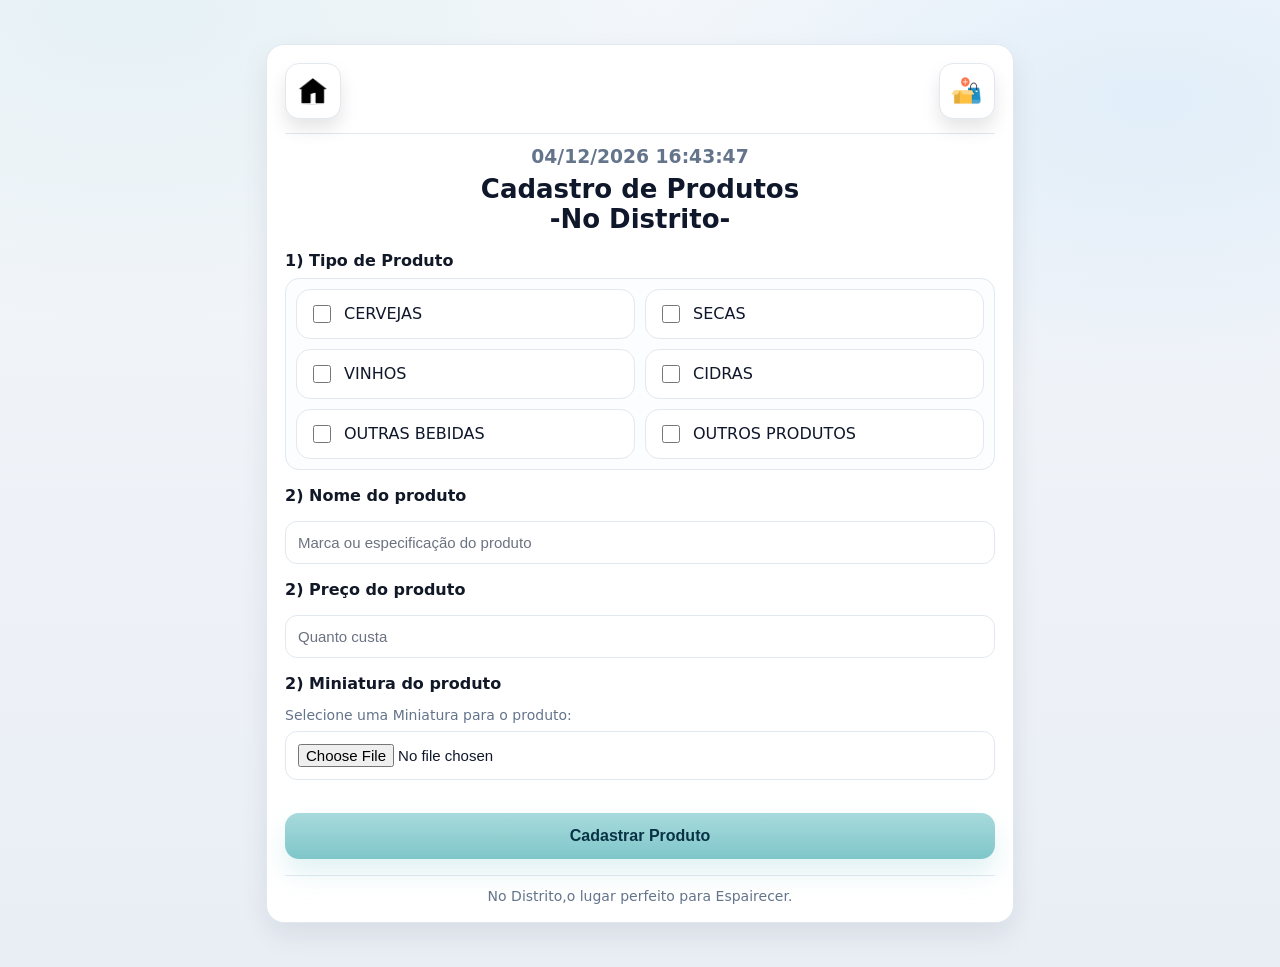
<file: Cadastro/index.html>
<!DOCTYPE html>
<html lang="en">
  <head>
    <meta charset="UTF-8" />
    <meta name="viewport" content="width=device-width, initial-scale=1.0" />
    <title>Daily Money Journal</title>

    <!-- <script src="https://cdn.jsdelivr.net/npm/sweetalert2@11"></script>
-->
    <link rel="stylesheet" href="../sweetalert/sweetalert2.min.css" />
    <script src="../sweetalert/sweetalert2.all.min.js"></script>
    <link rel="stylesheet" href="style.css" />
  </head>

  <body>
    <div class="container">
      <form action="insert.php" method="post" enctype="multipart/form-data">
        <input type="hidden" name="dataa" id="today2" />

        <div class="header">
          <div class="top-bar2">
            <a href="../index.php">
              <img id="index_img" src="../Pics/gerais/home.png" />
            </a>
          </div>

          <div class="top-bar">
            <a href="../cadastro">
              <img id="cadastro_img" src="../Pics/gerais/cadastro.png" />
            </a>
          </div>
        </div>

        <h3 id="today" na style="align-content: center"></h3>
        <h1>Cadastro de Produtos <br />-No Distrito-</h1>

        <h2>1) Tipo de Produto</h2>
        <div class="habit-list">
          <div style="display: flex">
            <label
              ><input value="CERVEJAS" name="tipo" type="checkbox" />
              CERVEJAS</label
            >
            <label
              ><input value="SECAS" name="tipo" type="checkbox" /> SECAS</label
            >
          </div>
          <div style="display: flex">
            <label
              ><input value="VINHOS" name="tipo" type="checkbox" />
              VINHOS</label
            ><label>
              <input name="tipo" value="CIDRAS" type="checkbox" /> CIDRAS</label
            >
          </div>
          <label
            ><input name="tipo" value="OUTRAS BEBIDAS" type="checkbox" /> OUTRAS
            BEBIDAS</label
          >
          <label
            ><input name="tipo" value="OUTROS PRODUTOS" type="checkbox" />
            OUTROS PRODUTOS</label
          >
        </div>

        <h2>2) Nome do produto</h2>
        <input
          type="text"
          maxlength="20"
          name="marca"
          placeholder="Marca ou especificação do produto"
        />

        <h2>2) Preço do produto</h2>
        <input
          type="number"
          name="preco"
          step="any"
          placeholder="Quanto custa"
        />

        <h2>2) Miniatura do produto</h2>
        <label class="upload-label"
          >Selecione uma Miniatura para o produto:</label
        ><br />
        <input class="upload-input" type="file" name="link" required /><br />

        <br />
        <button type="submit" name="submit">Cadastrar Produto</button>

        <div class="footer">No Distrito,o lugar perfeito para Espairecer.</div>
      </form>
    </div>
    <script>
      const checkboxes = document.querySelectorAll(
        '.habit-list input[type="checkbox"]'
      );

      checkboxes.forEach((cb) => {
        cb.addEventListener("change", () => {
          if (cb.checked) {
            checkboxes.forEach((other) => {
              if (other !== cb) other.checked = false;
            });
          }
        });
      });

      function pad(n) {
        return n < 10 ? "0" + n : n;
      }

      const d = new Date();
      const formatted =
        pad(d.getDate()) +
        "/" +
        pad(d.getMonth() + 1) +
        "/" +
        d.getFullYear() +
        " " +
        pad(d.getHours()) +
        ":" +
        pad(d.getMinutes()) +
        ":" +
        pad(d.getSeconds());

      document.getElementById("today").innerHTML = formatted;
      document.getElementById("today2").value = formatted;
    </script>
  </body>
</html>
</file>
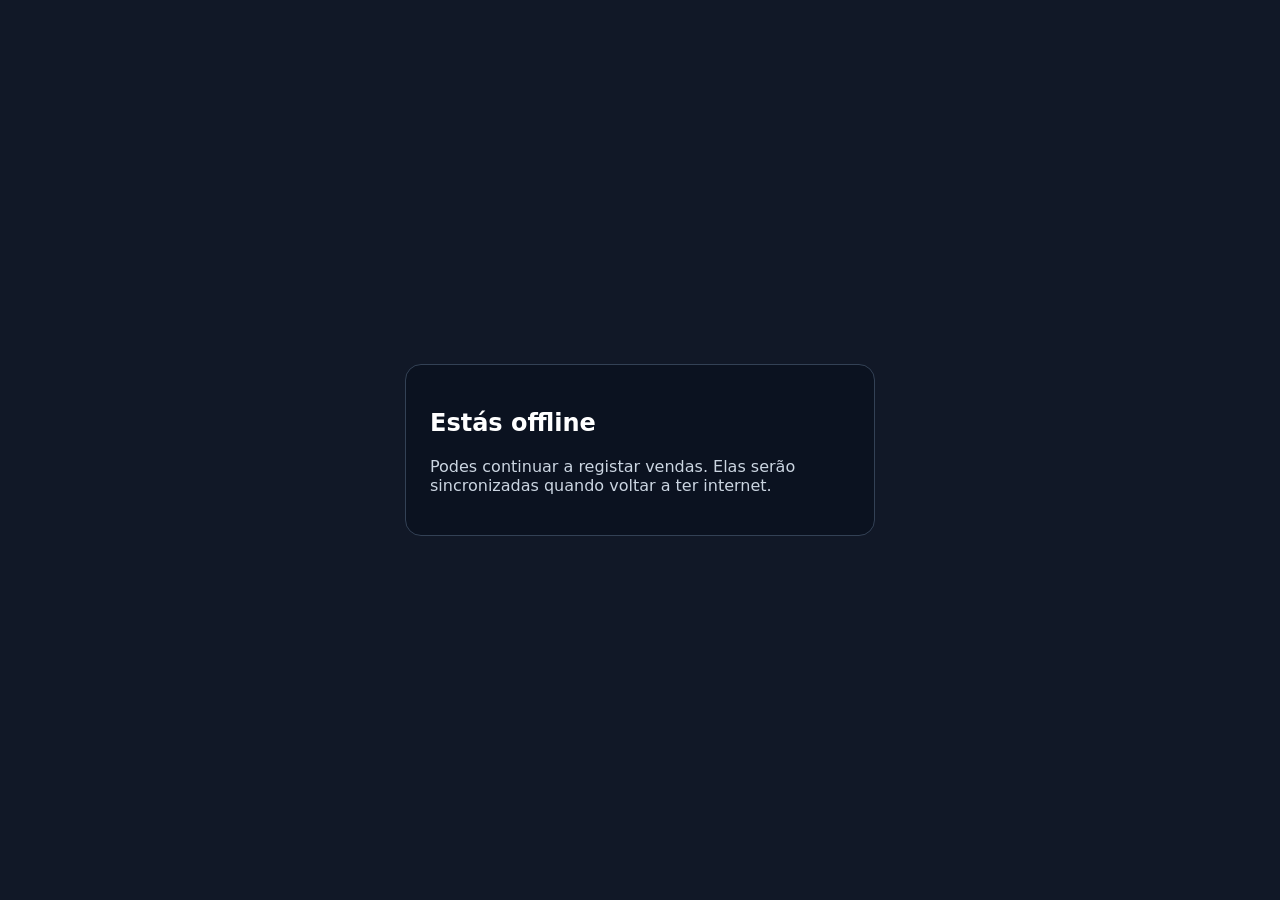
<file: offline.html>
<!DOCTYPE html>
<html lang="pt">
  <head>
    <meta charset="utf-8" />
    <meta name="viewport" content="width=device-width,initial-scale=1" />
    <title>Offline</title>
    <style>
      body {
        font-family: system-ui;
        margin: 0;
        display: grid;
        place-items: center;
        height: 100vh;
        background: #111827;
        color: #fff;
      }
      .box {
        max-width: 420px;
        padding: 24px;
        border: 1px solid #334155;
        border-radius: 16px;
        background: #0b1220;
      }
      p {
        color: #cbd5e1;
      }
    </style>
  </head>
  <body>
    <div class="box">
      <h2>Estás offline</h2>
      <p>
        Podes continuar a registar vendas. Elas serão sincronizadas quando
        voltar a ter internet.
      </p>
    </div>
  </body>
</html>
</file>
<file: Cadastro/style.css>
button {
  width: 100%;
  padding-bottom: 14px;
  padding-top: 14px;
  font-size: 16px;
  margin-top: 10px;
  border: 2px solid #a8dadc;
  border-radius: 10px;
  outline: none;
  transition: 0.3s;
  background: #a8dadc;
}

/* Make text/number inputs clearly look like inputs */
input[type="text"],
input[type="number"],
textarea,
select {
  width: 100%;
  padding: 12px 14px;
  margin-top: 8px;

  background: #ffffff; /* visible contrast */
  color: #111827; /* dark text */
  border: 2px solid #a8dadc;
  border-radius: 10px;
  outline: none;

  font-size: 16px;
  box-sizing: border-box;
}

/* Placeholder contrast */
input::placeholder,
textarea::placeholder {
  color: #6b7280;
  opacity: 1;
}

/* Focus state so it’s obvious */
input:focus,
textarea:focus,
select:focus {
  border-color: #457b9d;
  box-shadow: 0 0 0 3px rgba(69, 123, 157, 0.25);
}

/* If some CSS made inputs "transparent", force it off */
/* Only remove appearance where needed */
input[type="text"],
input[type="number"],
input[type="file"],
textarea,
select {
  -webkit-appearance: none;
  appearance: none;
}

/* Restore checkbox visuals */
input[type="checkbox"] {
  -webkit-appearance: checkbox;
  appearance: checkbox;
  accent-color: var(--primary-dark);
}

:root {
  --bg: #f6f8fb;
  --card: #ffffff;
  --text: #0f172a;
  --muted: #64748b;
  --border: #e2e8f0;
  --primary: #a8dadc;
  --primary-dark: #7fc6c9;
  --shadow: 0 12px 28px rgba(15, 23, 42, 0.08);
}

* {
  box-sizing: border-box;
}
body {
  margin: 0;
  font-family: system-ui, -apple-system, Segoe UI, Roboto, Arial, sans-serif;

  background:
        /* very soft teal glow (top-left) */ radial-gradient(
      900px 500px at 10% 0%,
      rgba(168, 218, 220, 0.18),
      transparent 65%
    ),
    /* very soft blue glow (top-right) */
      radial-gradient(
        900px 500px at 90% 10%,
        rgba(99, 179, 237, 0.12),
        transparent 60%
      ),
    /* neutral base */ linear-gradient(180deg, #f4f7fb, #e9eef5);

  color: #0f172a;
}

.container {
  max-width: 780px;
  margin: 28px auto;
  padding: 16px;
}

form {
  background: var(--card);
  border: 1px solid var(--border);
  border-radius: 18px;
  box-shadow: var(--shadow);
  padding: 18px;
}

/* Header icons */
.header {
  display: flex;
  align-items: center;
  justify-content: space-between;
  gap: 14px;
  padding-bottom: 10px;
  border-bottom: 1px solid var(--border);
  margin-bottom: 12px;
}
.top-bar img,
.top-bar2 img {
  width: 56px;
  height: 56px;
  object-fit: contain;
  cursor: pointer;
  border-radius: 14px;
  padding: 10px;
  background: #fff;
  border: 1px solid var(--border);
  box-shadow: 0 10px 18px rgba(0, 0, 0, 0.1);
  transition: transform 0.15s ease, box-shadow 0.2s ease;
}
.top-bar img:hover,
.top-bar2 img:hover {
  transform: translateY(-2px) scale(1.04);
  box-shadow: 0 16px 26px rgba(0, 0, 0, 0.14);
}

/* Date + titles */
#today {
  text-align: center;
  margin: 10px 0 6px;
  font-weight: 600;
  color: var(--muted);
}
h1 {
  text-align: center;
  margin: 8px 0 16px;
  font-size: 26px;
  line-height: 1.15;
}
h2 {
  margin: 16px 0 8px;
  font-size: 16px;
  color: #111827;
}

/* Checkbox “cards” */
.habit-list {
  display: grid;
  grid-template-columns: 1fr 1fr;
  gap: 10px;
  padding: 10px;
  border: 1px solid var(--border);
  border-radius: 14px;
  background: #fbfdff;
}
.habit-list > div {
  display: contents !important;
} /* ignore your inline flex wrappers */
.habit-list label {
  display: flex;
  align-items: center;
  gap: 10px;
  padding: 12px 12px;
  border: 1px solid var(--border);
  border-radius: 14px;
  background: #fff;
  cursor: pointer;
  user-select: none;
  transition: border-color 0.15s ease, transform 0.1s ease, box-shadow 0.2s ease;
}
.habit-list label:hover {
  transform: translateY(-1px);
  box-shadow: 0 10px 18px rgba(15, 23, 42, 0.08);
}
.habit-list input[type="checkbox"] {
  width: 18px;
  height: 18px;
  accent-color: var(--primary-dark);
}
/* highlight selected */
.habit-list input[type="checkbox"]:checked + span {
  font-weight: 700;
}
/* if you don't use span, still add a selected effect */
.habit-list label:has(input:checked) {
  border-color: rgba(127, 198, 201, 0.9);
  box-shadow: 0 10px 18px rgba(127, 198, 201, 0.18);
}

/* Inputs */
input[type="text"],
input[type="number"],
input[type="file"] {
  width: 100%;
  padding: 12px 12px;
  border: 1.5px solid var(--border);
  border-radius: 12px;
  outline: none;
  background: #ffffff;
  font-size: 15px;
  transition: border-color 0.2s ease, box-shadow 0.25s ease,
    background-color 0.2s ease;
}

/* Hover (subtle blue hint) */
input[type="text"]:hover,
input[type="number"]:hover,
input[type="file"]:hover {
  border-color: rgba(127, 198, 201, 0.75);
  background-color: #fbfeff;
}

.upload-label {
  display: inline-block;
  margin: 6px 0 8px;
  color: var(--muted);
  font-size: 14px;
}

/* Button */
button {
  width: 100%;
  padding: 14px;
  font-size: 16px;
  margin-top: 14px;
  border: 0;
  border-radius: 14px;
  background: linear-gradient(180deg, var(--primary), var(--primary-dark));
  color: #083344;
  font-weight: 800;
  cursor: pointer;
  box-shadow: 0 14px 24px rgba(168, 218, 220, 0.35);
  transition: transform 0.12s ease, box-shadow 0.2s ease, filter 0.2s ease;
}
button:hover {
  transform: translateY(-1px);
  box-shadow: 0 18px 30px rgba(168, 218, 220, 0.42);
  filter: saturate(1.05);
}
button:active {
  transform: translateY(0px);
}

.footer {
  margin-top: 16px;
  padding-top: 12px;
  border-top: 1px solid var(--border);
  text-align: center;
  color: var(--muted);
  font-size: 14px;
}

/* Mobile */
@media (max-width: 540px) {
  .habit-list {
    grid-template-columns: 1fr;
  }
  h1 {
    font-size: 22px;
  }
}
</file>
